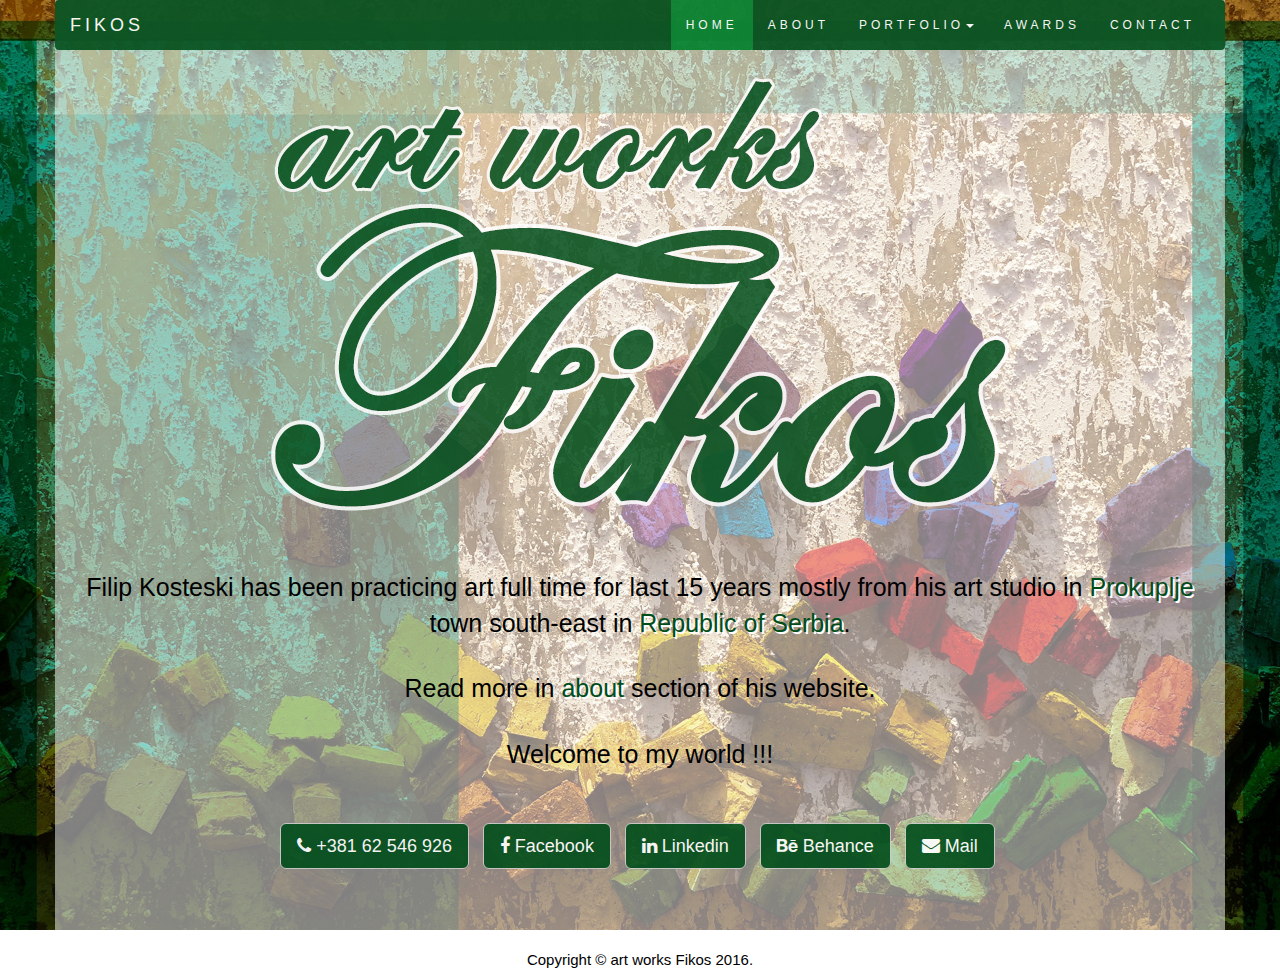
<file: index.html>
<!DOCTYPE html>
<html lang="en">

<head>

    <meta charset="utf-8">
    <meta http-equiv="X-UA-Compatible" content="IE=edge">
    <meta name="viewport" content="width=device-width, initial-scale=1">
	
    <meta name="description" content="Fikos has been practicing art since his early days working in his art studio in Prokuplje. He has finished architecture studies in Nis Serbia, and now he is working as freelance architect for many firmas in country and abroad.His rich portfolio includes beside architectural design: landscapes, abstract art, surreal paintings mostly done in oil technique.">
	<meta name="keywords" content="art works Fikos,art,works,Fikos,art studio,studio,architecture,freelance architect,freelance,architect,landscapes,abstract,surreal,painting,traditional,photography,digital,craftart,craft,bottle holders,picture frames,shelves,tables,illustrations,photomanipulation,buildings,still life,buildings,landscapes,picture,pictures,architecture,Prokuplje,Srbija,Serbia">
    <meta name="author" content="art works Fikos">

    <title>art works "Fikos"</title>
	
	<link rel="icon" href="img/logo.png">

	<!-- CSS -->
	<link rel="stylesheet" href="css/bootstrap.min.css">
    
	<!-- Custom CSS -->
    <link href="css/fikos.css" rel="stylesheet">

	<link rel="stylesheet" href="css/font-awesome.min.css">

</head>

<body>
<a href="javascript:void(0);" id="scroll" title="Scroll to Top" style="display: none;">Top<span></span></a>


<div class="container"> 

  <!-- Navigation -->
	<nav class="navbar navbar-default">
	  <div class="container-fluid">
		<div class="navbar-header">
		  <button type="button" class="navbar-toggle" data-toggle="collapse" data-target="#myNavbar">
			<span class="icon-bar"></span>
			<span class="icon-bar"></span>
			<span class="icon-bar"></span> 
		  </button>
		  <a class="navbar-brand" href="index.html">FIKOS</a>
		</div>
		<div class="collapse navbar-collapse" id="myNavbar">
		  <ul class="nav navbar-nav navbar-right">
			<li class="active"><a href="index.html">HOME</a></li>
			<li><a href="about.html">ABOUT</a></li>
			
			
			<li class="dropdown">
			  <a class="dropdown-toggle" data-toggle="dropdown" href="#">PORTFOLIO<span class="caret"></span></a>
			  <ul class="dropdown-menu dropdown-menu-left">
				<li><a href="traditional.html">TRADITIONAL ART</a></li>
				<li><a href="digital.html">DIGITAL ART</a></li>
				<li><a href="craftart.html">CRAFT & ART</a></li>
				<li><a href="architecture.html">ARCHITECTURE</a></li> 
				<li><a href="photography.html">PHOTOGRAPHY</a></li>  
			  </ul>
			</li>
			<li><a href="awards.html">AWARDS</a></li>
			<li><a href="contact.html">CONTACT</a></li>
		  </ul>
		</div>
	  </div>
	</nav>
	
	<!-- Logo -->
	<img class="img-responsive" src="img/fikos.png" alt="fikos"><br>
	
	
    <p class="text-center">Filip Kosteski has been practicing art full time for last 15 years 
		mostly from his art studio in <a href="https://en.wikipedia.org/wiki/Prokuplje" target="_blank">Prokuplje</a> 
		town south-east in <a href="https://en.wikipedia.org/wiki/Serbia" target="_blank">Republic of Serbia</a>.</p><br>
	<p class="text-center">Read more in <a href="about.html">about</a> section of his website.</p> <br>
	<p class="text-center">Welcome to my world !!!</p> 

    <div class="social">

                        <ul class="list-inline intro-social-buttons">
                            <li>
                                <a href="tel:+38162546926"" class="btn btn-default btn-lg"><i class="fa fa-phone"></i> <span class="network-name">+381 62 546 926</span></a>
                            </li>
                            <li>
                                <a href="https://www.facebook.com/filip.kosteski" target="_blank" class="btn btn-default btn-lg"><i class="fa fa-facebook"></i> Facebook</a>
                            </li>
                            <li>
                                <a href="https://rs.linkedin.com/pub/filip-kosteski/60/166/371" target="_blank" class="btn btn-default btn-lg"><i class="fa fa-linkedin" aria-hidden="true"></i> Linkedin</a>
                            </li>
							<li>
                                <a href="https://www.behance.net/Filip-Kosteski" target="_blank"  class="btn btn-default btn-lg"><i class="fa fa-behance" aria-hidden="true"></i> Behance</a>
                            </li>
							<li>
                                <a href="mailto:filipkosteski@hotmail.com" class="btn btn-default btn-lg"><i class="fa fa-envelope"></i> Mail</a>
                            </li>
                        </ul>
						
	</div>
       
	<footer style="padding-top:35px;">
        
     <p class="copyright text-center">Copyright &copy; art works Fikos 2016.</p>
            
    </footer>
	
</div>
	
	<!-- jQuery library -->
	<script src="js/jquery.min.js"></script>

	<!-- JavaScript -->
	<script src="js/bootstrap.min.js"></script>	
	
	<!-- Back to top-->
	<script type='text/javascript'>
	$(document).ready(function(){ 
		$(window).scroll(function(){ 
			if ($(this).scrollTop() > 100) { 
				$('#scroll').fadeIn(); 
			} else { 
				$('#scroll').fadeOut(); 
			} 
		}); 
		$('#scroll').click(function(){ 
			$("html, body").animate({ scrollTop: 0 }, 600); 
			return false; 
		}); 
	});
	</script>
 
</body>

</html>
</file>
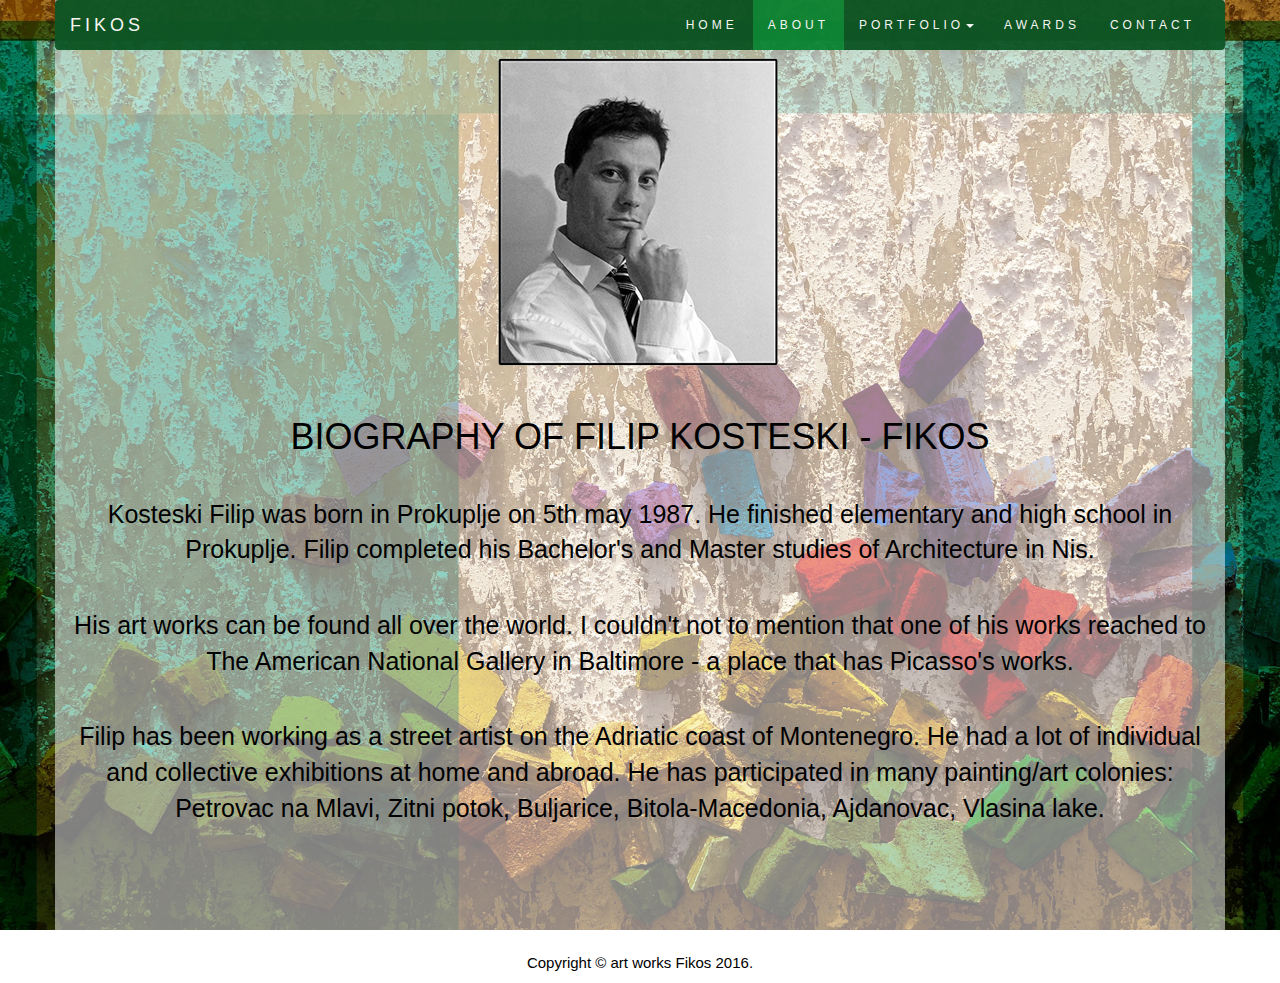
<file: about.html>
<!DOCTYPE html>
<html lang="en">

<head>

    <meta charset="utf-8">
    <meta http-equiv="X-UA-Compatible" content="IE=edge">
    <meta name="viewport" content="width=device-width, initial-scale=1">
	
    <meta name="description" content="Fikos has been practicing art since his early days working in his art studio in Prokuplje. He has finished architecture studies in Nis Serbia, and now he is working as freelance architect for many firmas in country and abroad.His rich portfolio includes beside architectural design: landscapes, abstract art, surreal paintings mostly done in oil technique.">
	<meta name="keywords" content="art works Fikos,art,works,Fikos,art studio,studio,architecture,freelance architect,freelance,architect,landscapes,abstract,surreal,painting,traditional,photography,digital,craftart,craft,bottle holders,picture frames,shelves,tables,illustrations,photomanipulation,buildings,still life,buildings,landscapes,picture,pictures,architecture,Prokuplje,Srbija,Serbia ">
    <meta name="author" content="art works Fikos">

    <title>art works "Fikos"</title>
	
	<link rel="icon" href="img/logo.png">

	<!-- CSS -->
	<link rel="stylesheet" href="css/bootstrap.min.css">
    
	<!-- Custom CSS -->
    <link href="css/fikos.css" rel="stylesheet">

	<link rel="stylesheet" href="css/font-awesome.min.css">

</head>

<style>
.text-center{
	padding-top:30px;
}
</style>

<body>
<a href="javascript:void(0);" id="scroll" title="Scroll to Top" style="display: none;">Top<span></span></a>


<div class="container"> 

  <!-- Navigation -->
	<nav class="navbar navbar-default">
	  <div class="container-fluid">
		<div class="navbar-header">
		  <button type="button" class="navbar-toggle" data-toggle="collapse" data-target="#myNavbar">
			<span class="icon-bar"></span>
			<span class="icon-bar"></span>
			<span class="icon-bar"></span> 
		  </button>
		  <a class="navbar-brand" href="index.html">FIKOS</a>
		</div>
		<div class="collapse navbar-collapse" id="myNavbar">
		  <ul class="nav navbar-nav navbar-right">
			<li><a href="index.html">HOME</a></li>
			<li class="active"><a href="about.html">ABOUT</a></li>
			
			
			<li class="dropdown">
			  <a class="dropdown-toggle" data-toggle="dropdown" href="#">PORTFOLIO<span class="caret"></span></a>
			  <ul class="dropdown-menu dropdown-menu-left">
				<li><a href="traditional.html">TRADITIONAL ART</a></li>
				<li><a href="digital.html">DIGITAL ART</a></li>
				<li><a href="craftart.html">CRAFT & ART</a></li>
				<li><a href="architecture.html">ARCHITECTURE</a></li> 
				<li><a href="photography.html">PHOTOGRAPHY</a></li> 
			  </ul>
			</li>
			<li><a href="awards.html">AWARDS</a></li>
			<li><a href="contact.html">CONTACT</a></li>
		  </ul>
		</div>
	  </div>
	</nav>
	
	<!-- Image of Fikos -->
	<img class="img-responsive" src="img/profil.png" alt="fikos"><br>
	
	<h1>BIOGRAPHY OF FILIP KOSTESKI - FIKOS</h1> 
       

<p class="text-center">Kosteski Filip was born in Prokuplje on 5th may 1987. He finished elementary and high school in Prokuplje. Filip completed his Bachelor's and Master studies of Architecture in Nis.</p>
<p class="text-center">His art works can be found all over the world. I couldn't not to mention that one of his works reached to The American National Gallery in Baltimore - a place that has Picasso's works.</p>
<p class="text-center">Filip has been working as a street artist on the Adriatic coast of Montenegro. He had a lot of individual and collective exhibitions at home and abroad. He has participated in many painting/art colonies: Petrovac na Mlavi, Zitni potok, Buljarice, Bitola-Macedonia, Ajdanovac, Vlasina lake.</p>

	<footer style="padding-top:110px;">
        
     <p class="copyright text-center">Copyright &copy; art works Fikos 2016.</p>
            
    </footer>
	
</div>
	
	<!-- jQuery library -->
	<script src="js/jquery.min.js"></script>

	<!-- JavaScript -->
	<script src="js/bootstrap.min.js"></script>	
	
	<!-- Back to top-->
	<script type='text/javascript'>
	$(document).ready(function(){ 
		$(window).scroll(function(){ 
			if ($(this).scrollTop() > 100) { 
				$('#scroll').fadeIn(); 
			} else { 
				$('#scroll').fadeOut(); 
			} 
		}); 
		$('#scroll').click(function(){ 
			$("html, body").animate({ scrollTop: 0 }, 600); 
			return false; 
		}); 
	});
	</script>
 
</body>

</html>
</file>
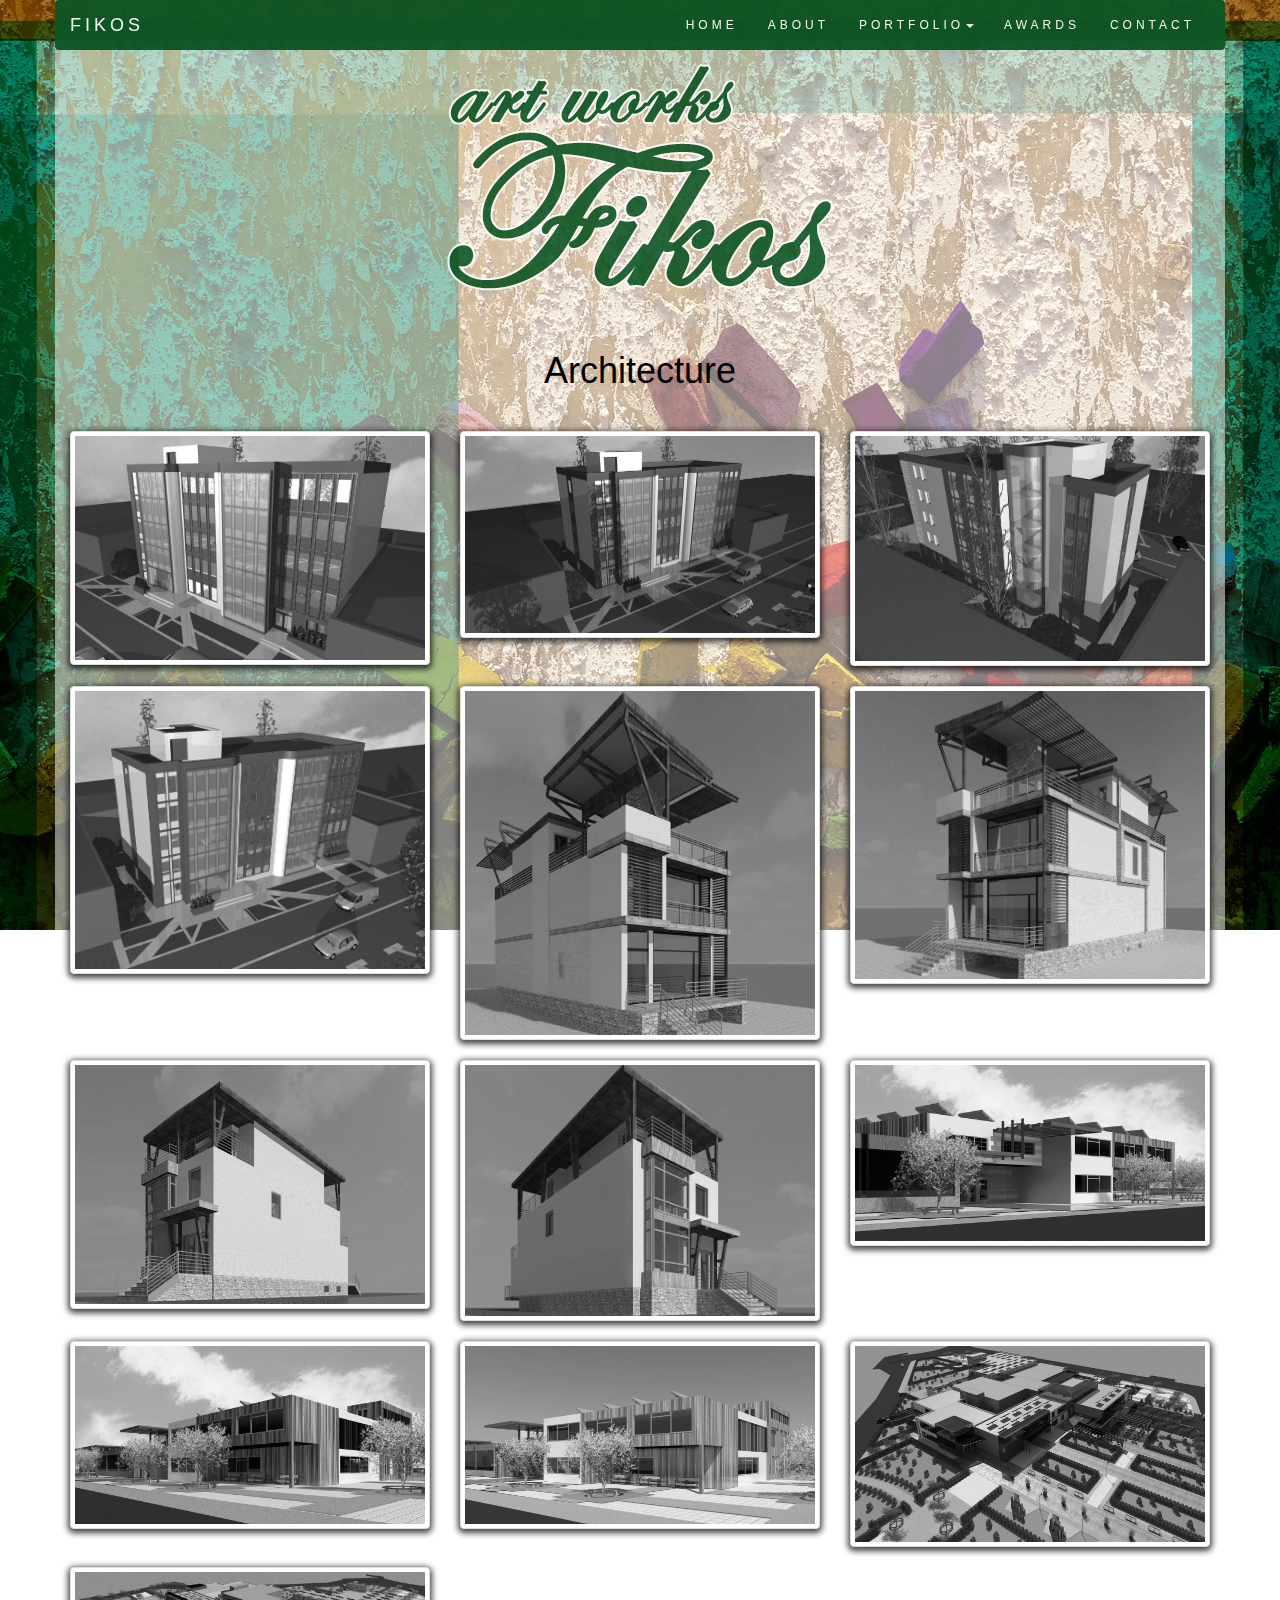
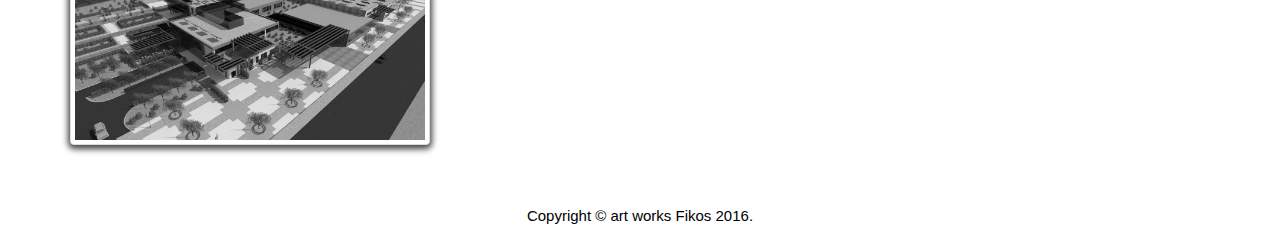
<file: architecture.html>
<!DOCTYPE html>
<html lang="en">

<head>

    <meta charset="utf-8">
    <meta http-equiv="X-UA-Compatible" content="IE=edge">
    <meta name="viewport" content="width=device-width, initial-scale=1">
	
    <meta name="description" content="Fikos has been practicing art since his early days working in his art studio in Prokuplje. He has finished architecture studies in Nis Serbia, and now he is working as freelance architect for many firmas in country and abroad.His rich portfolio includes beside architectural design: landscapes, abstract art, surreal paintings mostly done in oil technique.">
	<meta name="keywords" content="art works Fikos,art,works,Fikos,art studio,studio,architecture,freelance architect,freelance,architect,landscapes,abstract,surreal,painting,traditional,photography,digital,craftart,craft,bottle holders,picture frames,shelves,tables,illustrations,photomanipulation,buildings,still life,buildings,landscapes,picture,pictures,architecture,Prokuplje,Srbija,Serbia ">
    <meta name="author" content="art works Fikos">

    <title>art works "Fikos"</title>
	
	<link rel="icon" href="img/logo.png">

	<!-- CSS -->
	<link rel="stylesheet" href="css/bootstrap.min.css">

	<!-- Custom CSS -->
    <link href="css/fikos.css" rel="stylesheet">
	<link href="css/lightbox.css" rel="stylesheet" type="text/css">

	<link rel="stylesheet" href="css/font-awesome.min.css">
  

</head>

<body>
<a href="javascript:void(0);" id="scroll" title="Scroll to Top" style="display: none;">Top<span></span></a>


<div class="container"> 

  <!-- Navigation -->
	<nav class="navbar navbar-default">
	  <div class="container-fluid">
		<div class="navbar-header">
		  <button type="button" class="navbar-toggle" data-toggle="collapse" data-target="#myNavbar">
			<span class="icon-bar"></span>
			<span class="icon-bar"></span>
			<span class="icon-bar"></span> 
		  </button>
		  <a class="navbar-brand" href="index.html">FIKOS</a>
		</div>
		<div class="collapse navbar-collapse" id="myNavbar">
		  <ul class="nav navbar-nav navbar-right">
			<li><a href="index.html">HOME</a></li>
			<li><a href="about.html">ABOUT</a></li>
			
			
			<li class="dropdown">
			  <a class="dropdown-toggle" data-toggle="dropdown" href="#">PORTFOLIO<span class="caret"></span></a>
			  <ul class="dropdown-menu dropdown-menu-left">
				<li><a href="traditional.html">TRADITIONAL ART</a></li>
				<li><a href="digital.html">DIGITAL ART</a></li>
				<li><a href="craftart.html">CRAFT & ART</a></li>
				<li class="active"><a href="architecture.html">ARCHITECTURE</a></li> 
				<li><a href="photography.html">PHOTOGRAPHY</a></li> 
			  </ul>
			</li>
			<li><a href="awards.html">AWARDS</a></li>
			<li><a href="contact.html">CONTACT</a></li>
		  </ul>
		</div>
	  </div>
	</nav>
	
	<!-- Logo -->
	<img class="img-responsive" src="img/artfikos.png" alt="fikos"><br>
	
	<h1 style="padding-bottom:30px;">Architecture</h1>
  
  <!-- Gallery  -->
  
       <div class="row">
            <div class="col-md-4 col-sm-6 col-xs-12">
                  <a href="img/architecture/architecture1.jpg"  data-lightbox="gallery" data-title="Architecture"><img src="img/architecture/architecture1.jpg"  alt="Architecture" class="thumbnail img-responsive" /></a>
            </div>
            <div class="col-md-4 col-sm-6 col-xs-12">
                   <a href="img/architecture/architecture2.jpg"  data-lightbox="gallery" data-title="Architecture"><img src="img/architecture/architecture2.jpg"  alt="Architecture" class="thumbnail img-responsive" /></a>  
            </div>
            <div class="col-md-4 col-sm-6 col-xs-12">
                   <a href="img/architecture/architecture3.jpg"  data-lightbox="gallery" data-title="Architecture"><img src="img/architecture/architecture3.jpg"  alt="Architecture" class="thumbnail img-responsive" /></a> 
            </div>
        </div>
		
         <div class="row">
            <div class="col-md-4 col-sm-6 col-xs-12">
                  <a href="img/architecture/architecture4.jpg"  data-lightbox="gallery" data-title="Architecture"><img src="img/architecture/architecture4.jpg"  alt="Architecture" class="thumbnail img-responsive" /></a>
            </div>
            <div class="col-md-4 col-sm-6 col-xs-12">
                   <a href="img/architecture/architecture5.jpg"  data-lightbox="gallery" data-title="Architecture"><img src="img/architecture/architecture5.jpg"  alt="Architecture" class="thumbnail img-responsive" /></a>  
            </div>
            <div class="col-md-4 col-sm-6 col-xs-12">
                   <a href="img/architecture/architecture6.jpg"  data-lightbox="gallery" data-title="Architecture"><img src="img/architecture/architecture6.jpg"  alt="Architecture" class="thumbnail img-responsive" /></a> 
            </div>
        </div>
		
         <div class="row">
            <div class="col-md-4 col-sm-6 col-xs-12">
                  <a href="img/architecture/architecture7.jpg"  data-lightbox="gallery" data-title="Architecture"><img src="img/architecture/architecture7.jpg"  alt="Architecture" class="thumbnail img-responsive" /></a>
            </div>
            <div class="col-md-4 col-sm-6 col-xs-12">
                   <a href="img/architecture/architecture8.jpg"  data-lightbox="gallery" data-title="Architecture"><img src="img/architecture/architecture8.jpg"  alt="Architecture" class="thumbnail img-responsive" /></a>  
            </div>
            <div class="col-md-4 col-sm-6 col-xs-12">
                   <a href="img/architecture/architecture9.jpg"  data-lightbox="gallery" data-title="Architecture"><img src="img/architecture/architecture9.jpg"  alt="Architecture" class="thumbnail img-responsive" /></a> 
            </div>
        </div>
		
		<div class="row">
            <div class="col-md-4 col-sm-6 col-xs-12">
                  <a href="img/architecture/architecture10.jpg"  data-lightbox="gallery" data-title="Architecture"><img src="img/architecture/architecture10.jpg"  alt="Architecture" class="thumbnail img-responsive" /></a>
            </div>
            <div class="col-md-4 col-sm-6 col-xs-12">
                   <a href="img/architecture/architecture11.jpg"  data-lightbox="gallery" data-title="Architecture"><img src="img/architecture/architecture11.jpg"  alt="Architecture" class="thumbnail img-responsive" /></a>  
            </div>
            <div class="col-md-4 col-sm-6 col-xs-12">
                   <a href="img/architecture/architecture12.jpg"  data-lightbox="gallery" data-title="Architecture"><img src="img/architecture/architecture12.jpg"  alt="Architecture" class="thumbnail img-responsive" /></a> 
            </div>
        </div>
		
		<div class="row">
            <div class="col-md-4 col-sm-6 col-xs-12">
                  <a href="img/architecture/architecture13.jpg"  data-lightbox="gallery" data-title="Architecture"><img src="img/architecture/architecture13.jpg"  alt="Architecture" class="thumbnail img-responsive" /></a>
            </div>
        </div>
		
    
	<footer style="padding-top:35px;">    
		<p class="copyright text-center">Copyright &copy; art works Fikos 2016.</p>         
    </footer>
	
</div>
	
	
	<!-- jQuery library -->
	<script src="js/jquery.min.js"></script>

	<!-- JavaScript -->
	<script src="js/bootstrap.min.js"></script>	
	
	<!-- Back to top-->
	<script type='text/javascript'>
		$(document).ready(function(){ 
			$(window).scroll(function(){ 
				if ($(this).scrollTop() > 100) { 
					$('#scroll').fadeIn(); 
				} else { 
					$('#scroll').fadeOut(); 
				} 
			}); 
			$('#scroll').click(function(){ 
				$("html, body").animate({ scrollTop: 0 }, 600); 
				return false; 
			}); 
		});
	</script>
	
	<!--Lightbox -->
	<script src="js/lightbox.js"></script>
	
	<script>
		lightbox.option({
		  'resizeDuration': 500,
		  'wrapAround': true,
		  'showImageNumberLabel': true,
		 
		})
	</script>




</body>

</html>
</file>
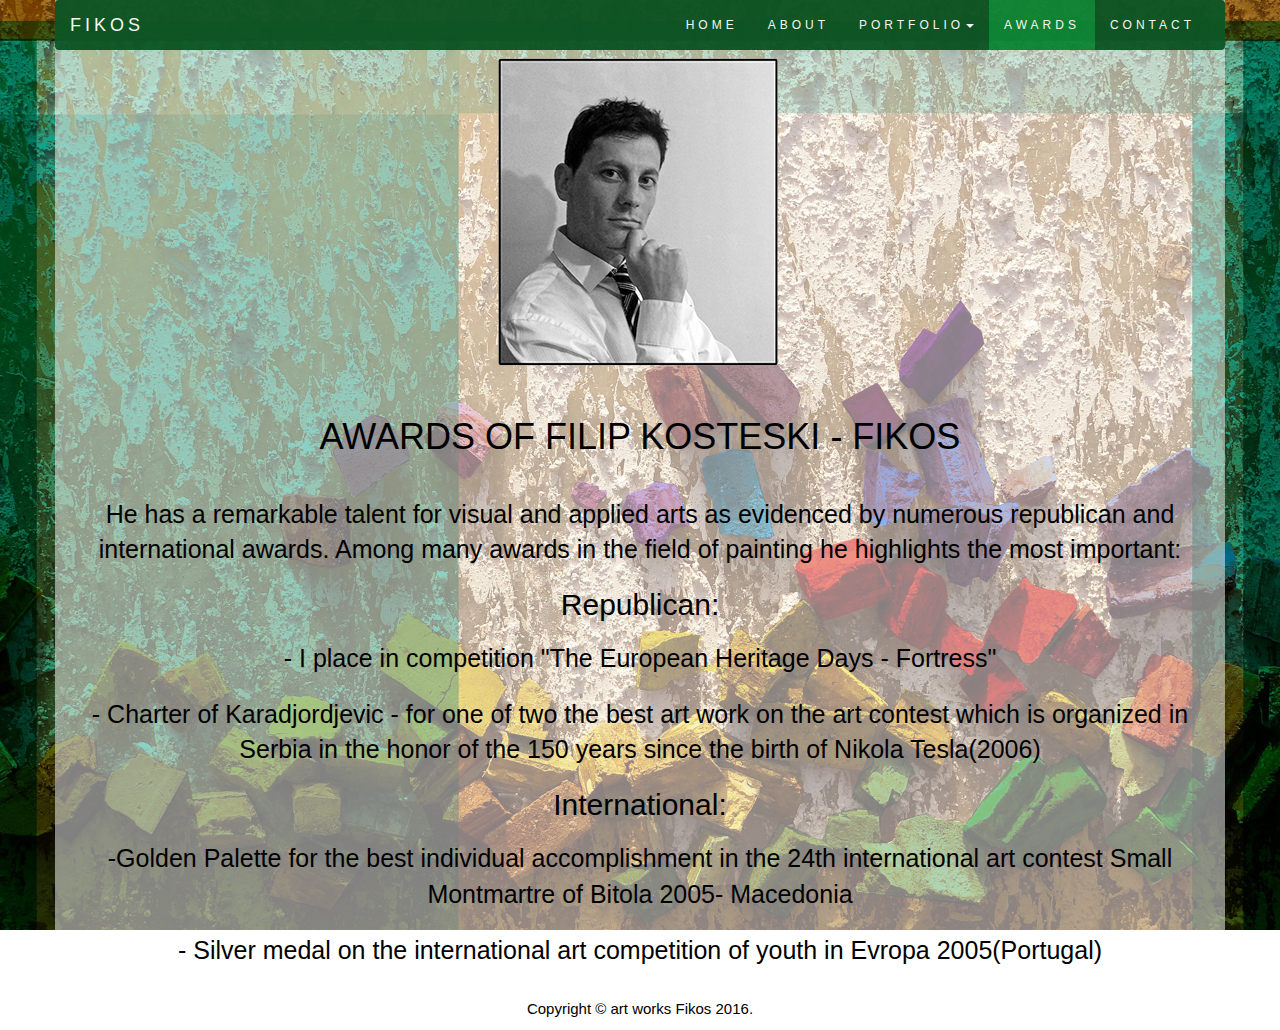
<file: awards.html>
<!DOCTYPE html>
<html lang="en">

<head>

    <meta charset="utf-8">
    <meta http-equiv="X-UA-Compatible" content="IE=edge">
    <meta name="viewport" content="width=device-width, initial-scale=1">
	
    <meta name="description" content="Fikos has been practicing art since his early days working in his art studio in Prokuplje. He has finished architecture studies in Nis Serbia, and now he is working as freelance architect for many firmas in country and abroad.His rich portfolio includes beside architectural design: landscapes, abstract art, surreal paintings mostly done in oil technique.">
	<meta name="keywords" content="art works Fikos,art,works,Fikos,art studio,studio,architecture,freelance architect,freelance,architect,landscapes,abstract,surreal,painting,traditional,photography,digital,craftart,craft,bottle holders,picture frames,shelves,tables,illustrations,photomanipulation,buildings,still life,buildings,landscapes,picture,pictures,architecture,Prokuplje,Srbija,Serbia ">
    <meta name="author" content="art works Fikos">

    <title>art works "Fikos"</title>
	
	<link rel="icon" href="img/logo.png">

	<!-- CSS -->
	<link rel="stylesheet" href="css/bootstrap.min.css">

	<!-- Custom CSS -->
    <link href="css/fikos.css" rel="stylesheet">

	<link rel="stylesheet" href="css/font-awesome.min.css">

</head>

<style>
.text-center{
	padding-top:10px;
}
</style>

<body>
<a href="javascript:void(0);" id="scroll" title="Scroll to Top" style="display: none;">Top<span></span></a>


<div class="container"> 

  <!-- Navigation -->
	<nav class="navbar navbar-default">
	  <div class="container-fluid">
		<div class="navbar-header">
		  <button type="button" class="navbar-toggle" data-toggle="collapse" data-target="#myNavbar">
			<span class="icon-bar"></span>
			<span class="icon-bar"></span>
			<span class="icon-bar"></span> 
		  </button>
		  <a class="navbar-brand" href="index.html">FIKOS</a>
		</div>
		<div class="collapse navbar-collapse" id="myNavbar">
		  <ul class="nav navbar-nav navbar-right">
			<li><a href="index.html">HOME</a></li>
			<li><a href="about.html">ABOUT</a></li>
			
			
			<li class="dropdown">
			  <a class="dropdown-toggle" data-toggle="dropdown" href="#">PORTFOLIO<span class="caret"></span></a>
			  <ul class="dropdown-menu dropdown-menu-left">
				<li><a href="traditional.html">TRADITIONAL ART</a></li>
				<li><a href="digital.html">DIGITAL ART</a></li>
				<li><a href="craftart.html">CRAFT & ART</a></li>
				<li><a href="architecture.html">ARCHITECTURE</a></li> 
				<li><a href="photography.html">PHOTOGRAPHY</a></li>
			  </ul>
			</li>
			<li class="active"><a href="awards.html">AWARDS</a></li>
			<li><a href="contact.html">CONTACT</a></li>
		  </ul>
		</div>
	  </div>
	</nav>
	
	<!-- Image of Fikos -->
	<img class="img-responsive" src="img/profil.png" alt="fikos"><br>
	
	<h1>AWARDS OF FILIP KOSTESKI - FIKOS</h1> 
       
<p class="text-center" style="padding-top:30px;"> He has a remarkable talent for visual and applied arts as evidenced by numerous republican and international awards. Among many awards in the field of painting he highlights the most important:</p>

	 <h2>Republican:</h2>
<p class="text-center">- I place in competition "The European Heritage Days - Fortress"</p>
<p class="text-center">- Charter of Karadjordjevic - for one of two the best art work on the art contest which is organized in Serbia in the honor of the 150 years since the birth of Nikola Tesla(2006)</p>
<h2>International:</h2>
<p class="text-center">-Golden Palette for the best individual accomplishment in the 24th international art contest Small Montmartre of Bitola 2005- Macedonia</p>
<p class="text-center">- Silver medal on the international art competition of youth in Evropa 2005(Portugal)</p>


	<footer>
        
     <p class="copyright text-center" style="padding-top:20px;">Copyright &copy; art works Fikos 2016.</p>
            
    </footer>
	
</div>
	
	<!-- jQuery library -->
	<script src="js/jquery.min.js"></script>

	<!-- JavaScript -->
	<script src="js/bootstrap.min.js"></script>	
	
	<!-- Back to top-->
	<script type='text/javascript'>
		$(document).ready(function(){ 
			$(window).scroll(function(){ 
				if ($(this).scrollTop() > 100) { 
					$('#scroll').fadeIn(); 
				} else { 
					$('#scroll').fadeOut(); 
				} 
			}); 
			$('#scroll').click(function(){ 
				$("html, body").animate({ scrollTop: 0 }, 600); 
				return false; 
			}); 
		});
	</script>


 
</body>

</html>
</file>
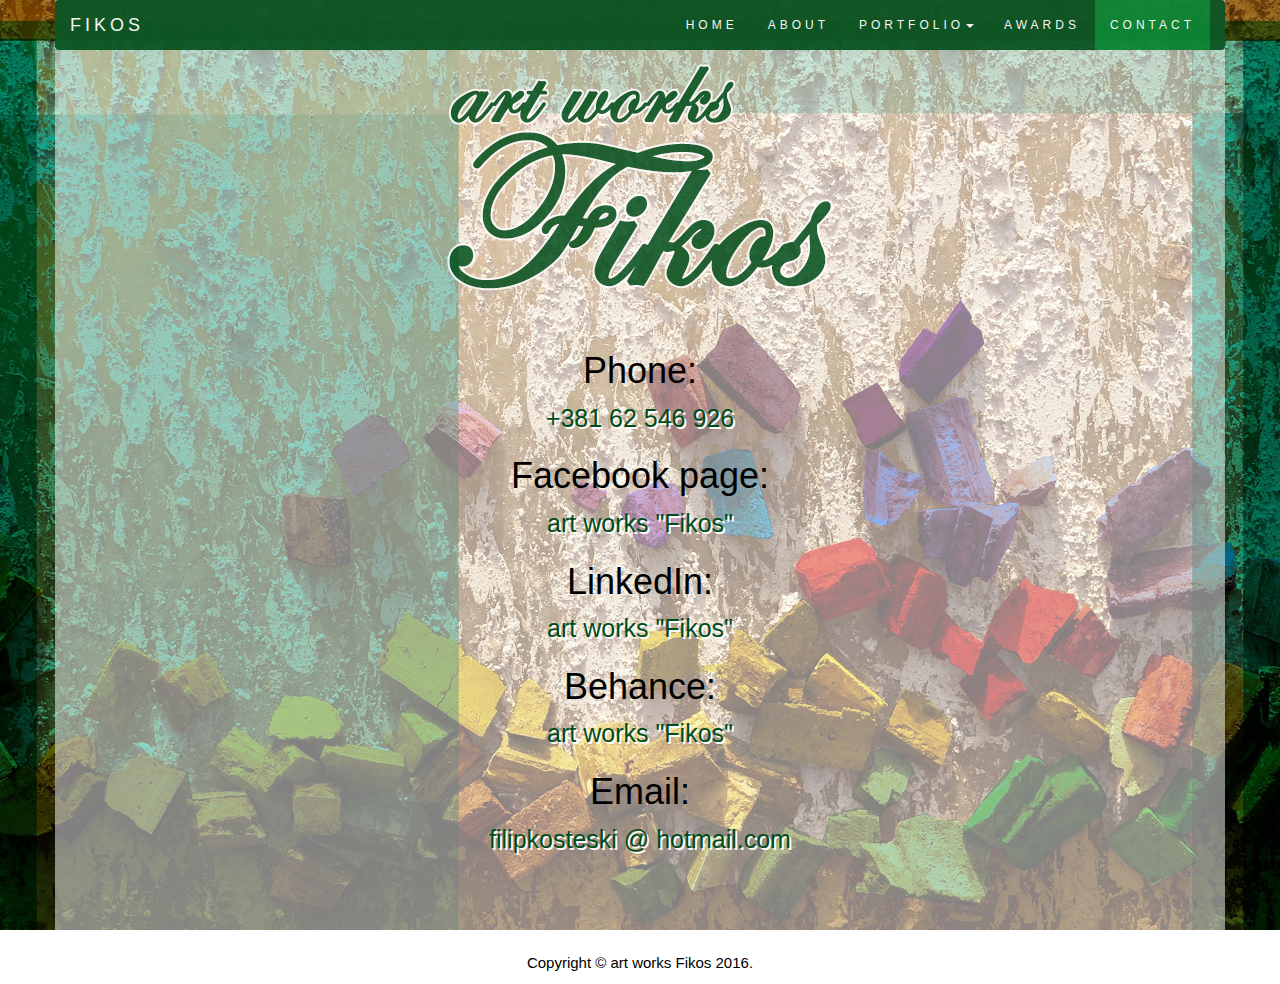
<file: contact.html>
<!DOCTYPE html>
<html lang="en">

<head>

    <meta charset="utf-8">
    <meta http-equiv="X-UA-Compatible" content="IE=edge">
    <meta name="viewport" content="width=device-width, initial-scale=1">
	
    <meta name="description" content="Fikos has been practicing art since his early days working in his art studio in Prokuplje. He has finished architecture studies in Nis Serbia, and now he is working as freelance architect for many firmas in country and abroad.His rich portfolio includes beside architectural design: landscapes, abstract art, surreal paintings mostly done in oil technique.">
	<meta name="keywords" content="art works Fikos,art,works,Fikos,art studio,studio,architecture,freelance architect,freelance,architect,landscapes,abstract,surreal,painting,traditional,photography,digital,craftart,craft,bottle holders,picture frames,shelves,tables,illustrations,photomanipulation,buildings,still life,buildings,landscapes,picture,pictures,architecture,Prokuplje,Srbija,Serbia ">
    <meta name="author" content="art works Fikos">

    <title>art works "Fikos"</title>
	
	<link rel="icon" href="img/logo.png">

	<!-- CSS -->
	<link rel="stylesheet" href="css/bootstrap.min.css">

	<!-- Custom CSS -->
    <link href="css/fikos.css" rel="stylesheet">

	<link rel="stylesheet" href="css/font-awesome.min.css">

</head>
<style>
.link{text-align:center;
font-size:25px;
color:#004d1a;
text-shadow: 2px 2px #fff;
}
.link:hover{text-decoration:none;
color:#00802b;}

</style>
<body>
<a href="javascript:void(0);" id="scroll" title="Scroll to Top" style="display: none;">Top<span></span></a>


<div class="container"> 

  <!-- Navigation -->
	<nav class="navbar navbar-default">
	  <div class="container-fluid">
		<div class="navbar-header">
		  <button type="button" class="navbar-toggle" data-toggle="collapse" data-target="#myNavbar">
			<span class="icon-bar"></span>
			<span class="icon-bar"></span>
			<span class="icon-bar"></span> 
		  </button>
		  <a class="navbar-brand" href="index.html">FIKOS</a>
		</div>
		<div class="collapse navbar-collapse" id="myNavbar">
		  <ul class="nav navbar-nav navbar-right">
			<li><a href="index.html">HOME</a></li>
			<li><a href="about.html">ABOUT</a></li>
			
			
			<li class="dropdown">
			  <a class="dropdown-toggle" data-toggle="dropdown" href="#">PORTFOLIO<span class="caret"></span></a>
			  <ul class="dropdown-menu dropdown-menu-left">
				<li><a href="traditional.html">TRADITIONAL ART</a></li>
				<li><a href="digital.html">DIGITAL ART</a></li>
				<li><a href="craftart.html">CRAFT & ART</a></li>
				<li><a href="architecture.html">ARCHITECTURE</a></li> 
				<li><a href="photography.html">PHOTOGRAPHY</a></li> 
			  </ul>
			</li>
			<li><a href="awards.html">AWARDS</a></li>
			<li class="active"><a href="contact.html">CONTACT</a></li>
		  </ul>
		</div>
	  </div>
	</nav>
	
	<!-- Image of Fikos -->
	<img class="img-responsive" src="img/artfikos.png" alt="fikos"><br>
	
	<h1>Phone:</h1>
    <a class="link" href="tel:+38162546926"><p>+381 62 546 926</p></a>

	<h1>Facebook page:</h1>  
	<a class="link" href="https://www.facebook.com/filip.kosteski" target="_blank"><p>art works "Fikos"</p></a> 
	 
	<h1>LinkedIn:</h1> 
	<a class="link" href="https://rs.linkedin.com/pub/filip-kosteski/60/166/371" target="_blank"><p>art works "Fikos"</p></a> 
	 
	<h1>Behance:</h1>
	<a class="link" href="https://www.behance.net/Filip-Kosteski" target="_blank"><p>art works "Fikos"</p></a>

	<h1>Email:</h1>
	<a class="link" href="mailto:filipkosteski@hotmail.com"><p>filipkosteski @ hotmail.com</p></a>


	<footer style="padding-top:65px;">
        
     <p class="copyright text-center" style="padding-top:20px;">Copyright &copy; art works Fikos 2016.</p>
            
    </footer>
	
</div>
	
	
	
	<!-- jQuery library -->
	<script src="js/jquery.min.js"></script>

	<!-- JavaScript -->
	<script src="js/bootstrap.min.js"></script>	
	
	<!-- Back to top-->
	<script type='text/javascript'>
	$(document).ready(function(){ 
		$(window).scroll(function(){ 
			if ($(this).scrollTop() > 100) { 
				$('#scroll').fadeIn(); 
			} else { 
				$('#scroll').fadeOut(); 
			} 
		}); 
		$('#scroll').click(function(){ 
			$("html, body").animate({ scrollTop: 0 }, 600); 
			return false; 
		}); 
	});
	</script>
 
</body>

</html>
</file>
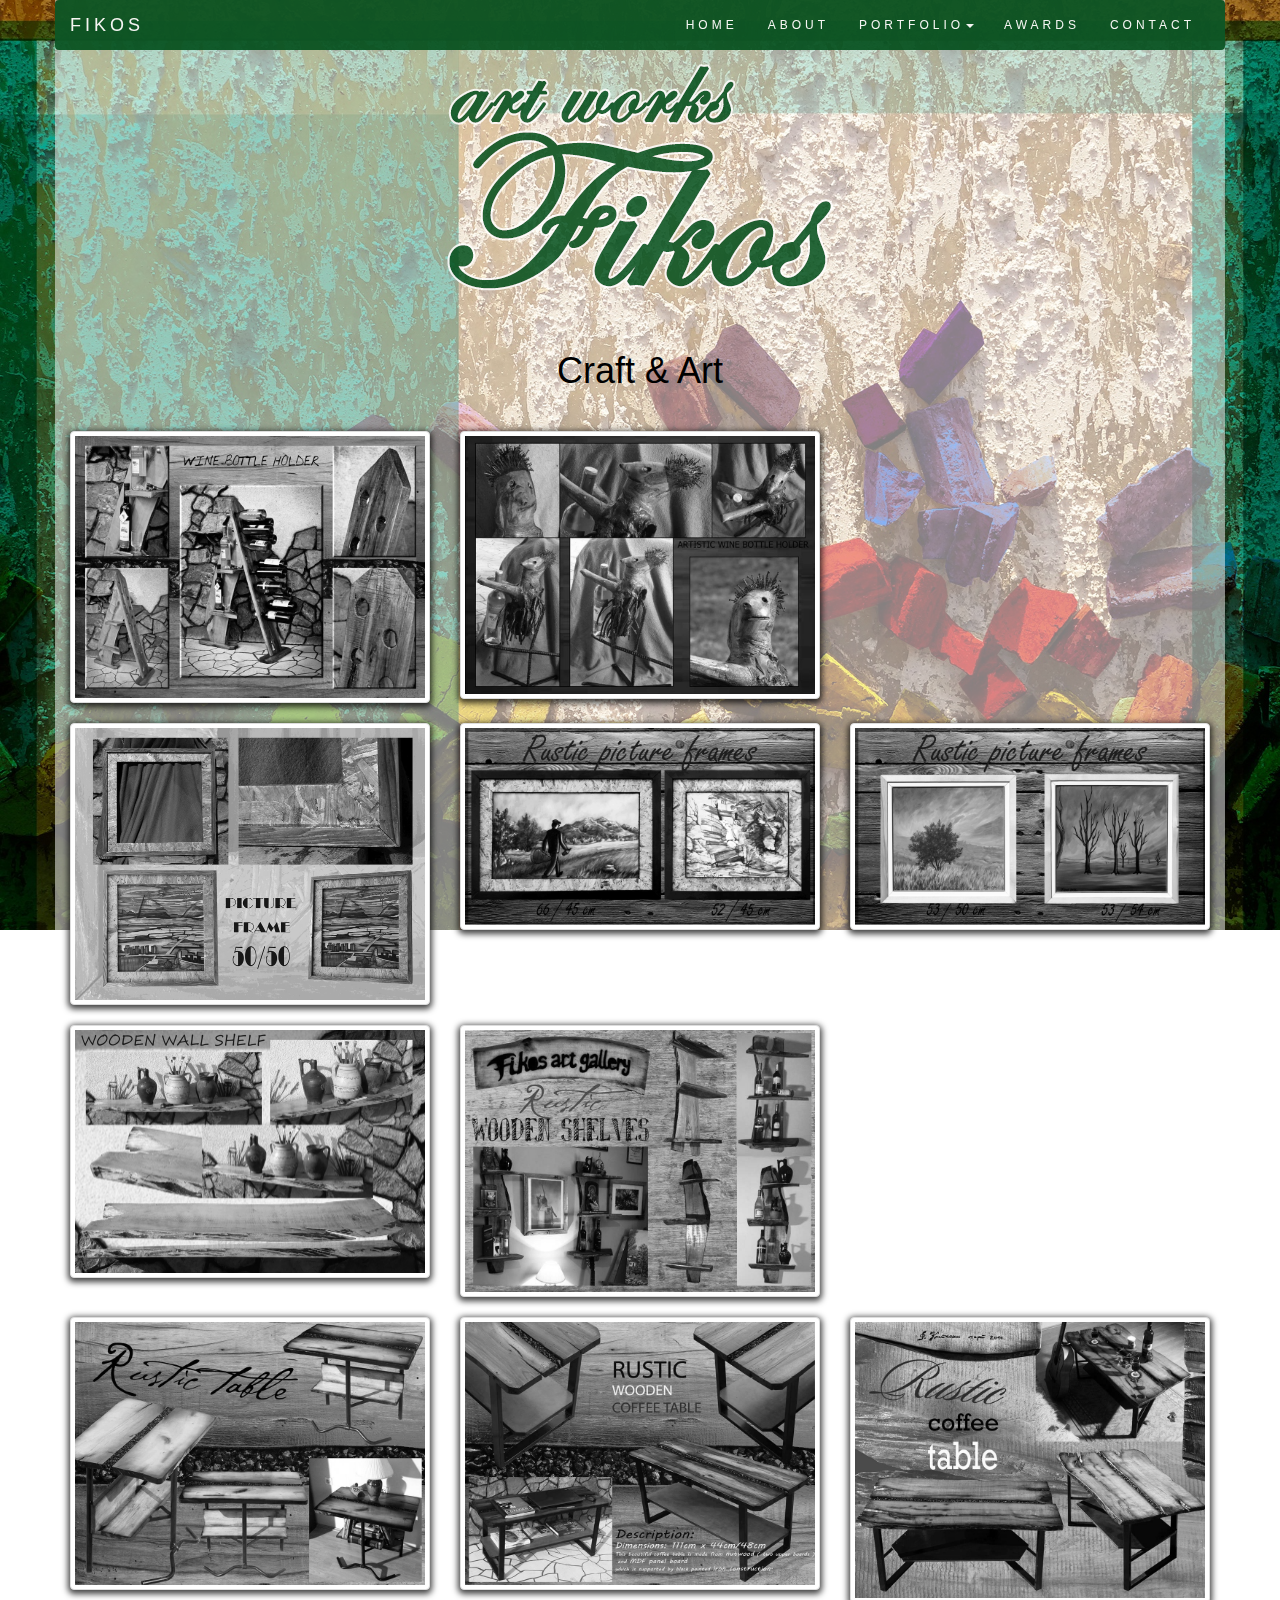
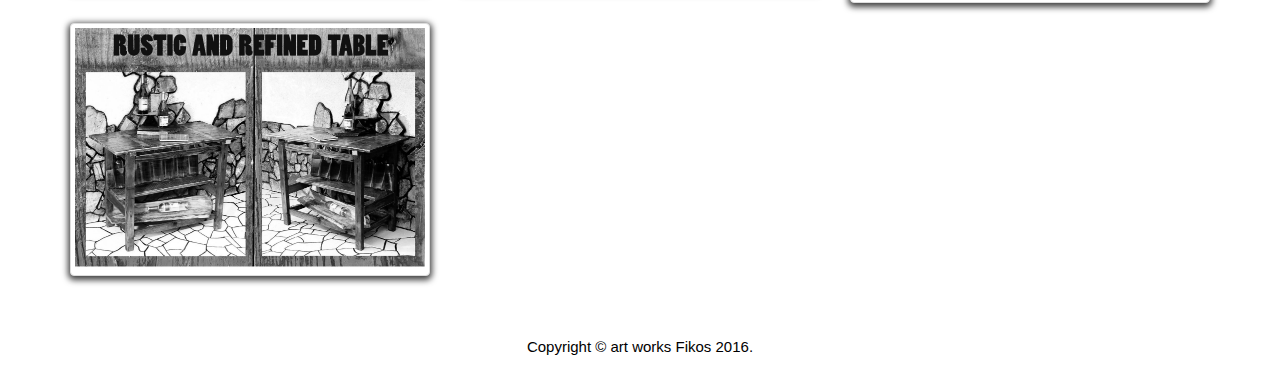
<file: craftart.html>
<!DOCTYPE html>
<html lang="en">

<head>

    <meta charset="utf-8">
    <meta http-equiv="X-UA-Compatible" content="IE=edge">
    <meta name="viewport" content="width=device-width, initial-scale=1">
	
    <meta name="description" content="Fikos has been practicing art since his early days working in his art studio in Prokuplje. He has finished architecture studies in Nis Serbia, and now he is working as freelance architect for many firmas in country and abroad.His rich portfolio includes beside architectural design: landscapes, abstract art, surreal paintings mostly done in oil technique.">
	<meta name="keywords" content="art works Fikos,art,works,Fikos,art studio,studio,architecture,freelance architect,freelance,architect,landscapes,abstract,surreal,painting,traditional,photography,digital,craftart,craft,bottle holders,picture frames,shelves,tables,illustrations,photomanipulation,buildings,still life,buildings,landscapes,picture,pictures,architecture,Prokuplje,Srbija,Serbia ">
    <meta name="author" content="art works Fikos">

    <title>art works "Fikos"</title>
	
	<link rel="icon" href="img/logo.png">

	<!-- CSS -->
	<link rel="stylesheet" href="css/bootstrap.min.css">

	<!-- Custom CSS -->
    <link href="css/fikos.css" rel="stylesheet">
	<link href="css/lightbox.css" rel="stylesheet" type="text/css">

	<link rel="stylesheet" href="css/font-awesome.min.css">
  

</head>

<body>
<a href="javascript:void(0);" id="scroll" title="Scroll to Top" style="display: none;">Top<span></span></a>


<div class="container"> 

  <!-- Navigation -->
	<nav class="navbar navbar-default">
	  <div class="container-fluid">
		<div class="navbar-header">
		  <button type="button" class="navbar-toggle" data-toggle="collapse" data-target="#myNavbar">
			<span class="icon-bar"></span>
			<span class="icon-bar"></span>
			<span class="icon-bar"></span> 
		  </button>
		  <a class="navbar-brand" href="index.html">FIKOS</a>
		</div>
		<div class="collapse navbar-collapse" id="myNavbar">
		  <ul class="nav navbar-nav navbar-right">
			<li><a href="index.html">HOME</a></li>
			<li><a href="about.html">ABOUT</a></li>
			
			
			<li class="dropdown">
			  <a class="dropdown-toggle" data-toggle="dropdown" href="#">PORTFOLIO<span class="caret"></span></a>
			  <ul class="dropdown-menu dropdown-menu-left">
				<li><a href="traditional.html">TRADITIONAL ART</a></li>
				<li><a href="digital.html">DIGITAL ART</a></li>
				<li class="active"><a href="craftart.html">CRAFT & ART</a></li>
				<li><a href="architecture.html">ARCHITECTURE</a></li> 
				<li><a href="photography.html">PHOTOGRAPHY</a></li> 
			  </ul>
			</li>
			<li><a href="awards.html">AWARDS</a></li>
			<li><a href="contact.html">CONTACT</a></li>
		  </ul>
		</div>
	  </div>
	</nav>
	
	<!-- Logo -->
	<img class="img-responsive" src="img/artfikos.png" alt="fikos"><br>
	
	<h1 style="padding-bottom:30px;">Craft & Art</h1>
  
  <!-- Gallery  -->
  
       <div class="row">
            <div class="col-md-4 col-sm-6 col-xs-12">
                  <a href="img/craftandart/bottleholders/bottleholders1.jpg"  data-lightbox="gallery" data-title="Bottle holders"><img src="img/craftandart/bottleholders/bottleholders1.jpg"  alt="Bottle holders" class="thumbnail img-responsive" /></a>
            </div>
            <div class="col-md-4 col-sm-6 col-xs-12">
                  <a href="img/craftandart/bottleholders/bottleholders2.jpg"  data-lightbox="gallery" data-title="Bottle holders"><img src="img/craftandart/bottleholders/bottleholders2.jpg"  alt="Bottle holders" class="thumbnail img-responsive" /></a>  
            </div>
         
        </div>
		
        <div class="row">
            <div class="col-md-4 col-sm-6 col-xs-12">
                  <a href="img/craftandart/pictureframes/pictureframes1.jpg"  data-lightbox="gallery" data-title="Pictureframes"><img src="img/craftandart/pictureframes/pictureframes1.jpg"  alt="Picture frames" class="thumbnail img-responsive" /></a>  
            </div>
            <div class="col-md-4 col-sm-6 col-xs-12">
                  <a href="img/craftandart/pictureframes/pictureframes2.jpg"  data-lightbox="gallery" data-title="Pictureframes"><img src="img/craftandart/pictureframes/pictureframes2.jpg"  alt="Picture frames" class="thumbnail img-responsive" /></a> 
            </div>
            <div class="col-md-4 col-sm-6 col-xs-12">
                  <a href="img/craftandart/pictureframes/pictureframes3.jpg"  data-lightbox="gallery" data-title="Pictureframes"><img src="img/craftandart/pictureframes/pictureframes3.jpg"  alt="Picture frames" class="thumbnail img-responsive" /></a>   
            </div>
        </div>
		
        <div class="row">
            <div class="col-md-4 col-sm-6 col-xs-12">
                  <a href="img/craftandart/shelves/shelves1.jpg"  data-lightbox="gallery" data-title="Shelves"><img src="img/craftandart/shelves/shelves1.jpg"  alt="Shelves" class="thumbnail img-responsive" /></a>
            </div>
            <div class="col-md-4 col-sm-6 col-xs-12">
                  <a href="img/craftandart/shelves/shelves2.jpg"  data-lightbox="gallery" data-title="Shelves"><img src="img/craftandart/shelves/shelves2.jpg"  alt="Shelves" class="thumbnail img-responsive" /></a>
            </div>
        </div>
		
		<div class="row">
            <div class="col-md-4 col-sm-6 col-xs-12">
                  <a href="img/craftandart/tables/tables1.jpg"  data-lightbox="gallery" data-title="Tables"><img src="img/craftandart/tables/tables1.jpg"  alt="Tables" class="thumbnail img-responsive" /></a>
            </div>
            <div class="col-md-4 col-sm-6 col-xs-12">
                  <a href="img/craftandart/tables/tables2.jpg"  data-lightbox="gallery" data-title="Tables"><img src="img/craftandart/tables/tables2.jpg"  alt="Tables" class="thumbnail img-responsive" /></a>
            </div>
			<div class="col-md-4 col-sm-6 col-xs-12">
                  <a href="img/craftandart/tables/tables3.jpg"  data-lightbox="gallery" data-title="Tables"><img src="img/craftandart/tables/tables3.jpg"  alt="Tables" class="thumbnail img-responsive" /></a>
            </div>
		 </div>
		 
		<div class="row">	
            <div class="col-md-4 col-sm-6 col-xs-12">
                  <a href="img/craftandart/tables/tables4.jpg"  data-lightbox="gallery" data-title="Tables"><img src="img/craftandart/tables/tables4.jpg"  alt="Tables" class="thumbnail img-responsive" /></a>
            </div>
        </div>
    
	<footer style="padding-top:35px;">    
		<p class="copyright text-center">Copyright &copy; art works Fikos 2016.</p>         
    </footer>
	
</div>
	
	<!-- jQuery library -->
	<script src="js/jquery.min.js"></script>

	<!-- JavaScript -->
	<script src="js/bootstrap.min.js"></script>	
	
	<!-- Back to top-->
	<script type='text/javascript'>
		$(document).ready(function(){ 
			$(window).scroll(function(){ 
				if ($(this).scrollTop() > 100) { 
					$('#scroll').fadeIn(); 
				} else { 
					$('#scroll').fadeOut(); 
				} 
			}); 
			$('#scroll').click(function(){ 
				$("html, body").animate({ scrollTop: 0 }, 600); 
				return false; 
			}); 
		});
	</script>
	
	<!--Lightbox -->
	<script src="js/lightbox.js"></script>
	
	<script>
		lightbox.option({
		  'resizeDuration': 500,
		  'wrapAround': true,
		  'showImageNumberLabel': true,
		 
		})
	</script>


</body>

</html>
</file>
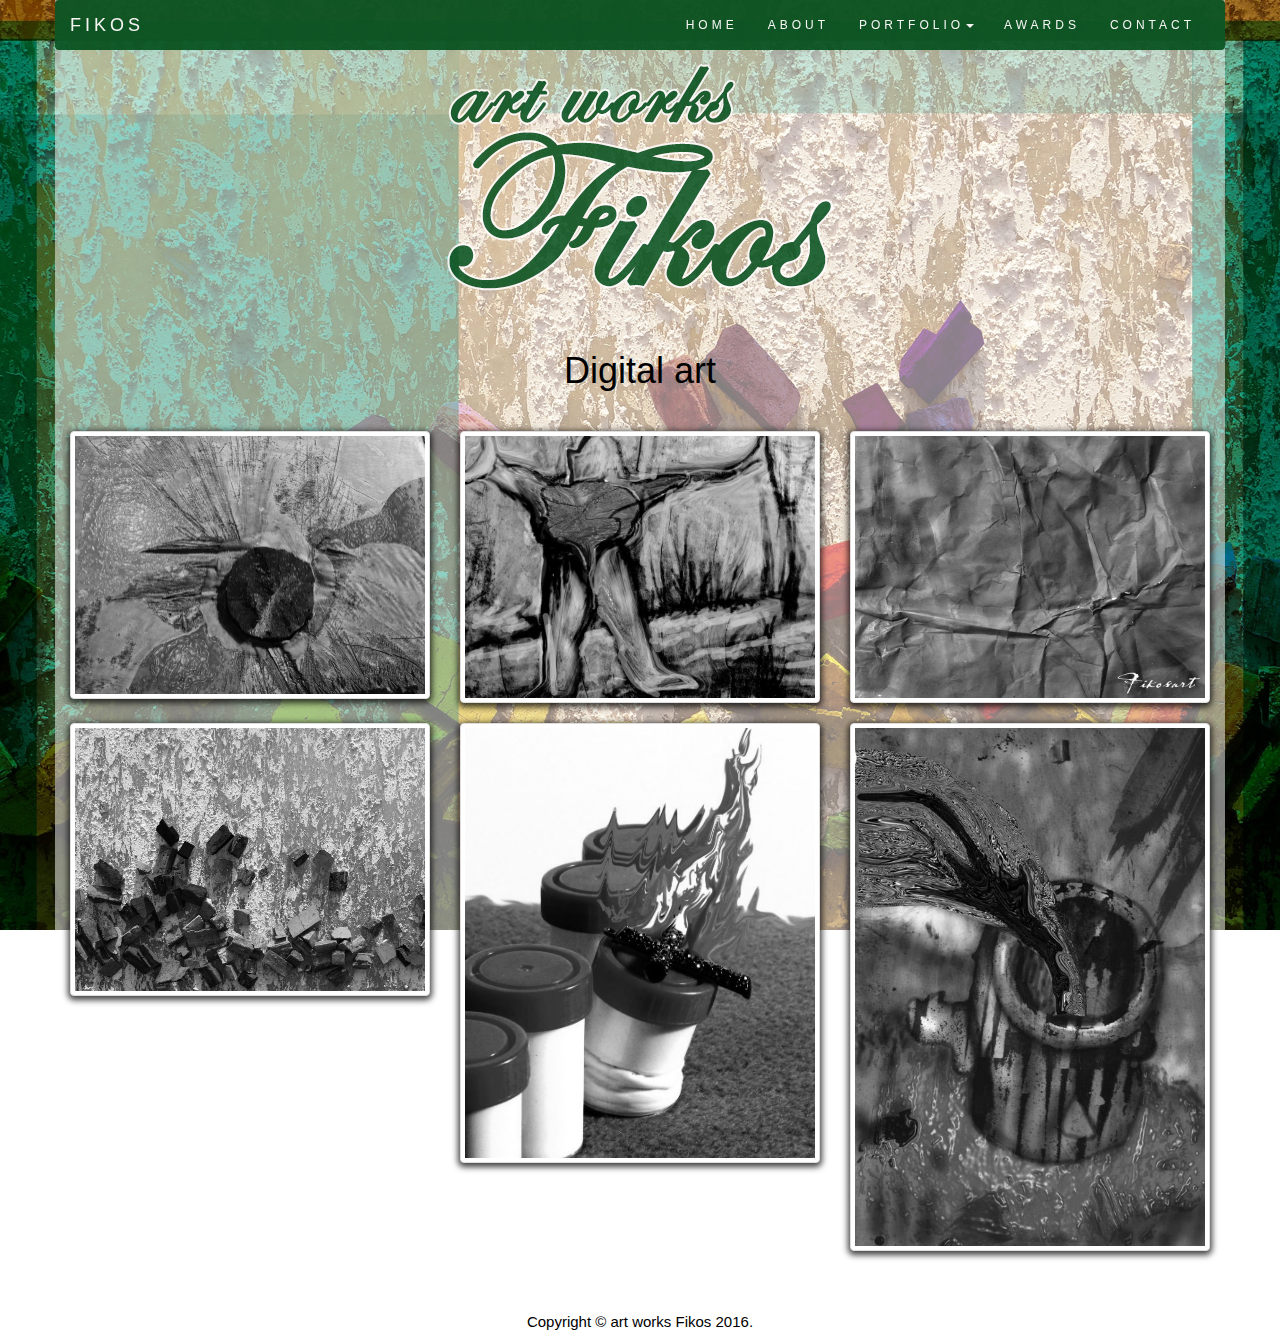
<file: digital.html>
<!DOCTYPE html>
<html lang="en">

<head>

    <meta charset="utf-8">
    <meta http-equiv="X-UA-Compatible" content="IE=edge">
    <meta name="viewport" content="width=device-width, initial-scale=1">
	
    <meta name="description" content="Fikos has been practicing art since his early days working in his art studio in Prokuplje. He has finished architecture studies in Nis Serbia, and now he is working as freelance architect for many firmas in country and abroad.His rich portfolio includes beside architectural design: landscapes, abstract art, surreal paintings mostly done in oil technique.">
	<meta name="keywords" content="art works Fikos,art,works,Fikos,art studio,studio,architecture,freelance architect,freelance,architect,landscapes,abstract,surreal,painting,traditional,photography,digital,craftart,craft,bottle holders,picture frames,shelves,tables,illustrations,photomanipulation,buildings,still life,buildings,landscapes,picture,pictures,architecture,Prokuplje,Srbija,Serbia ">
    <meta name="author" content="art works Fikos">

    <title>art works "Fikos"</title>
	
	<link rel="icon" href="img/logo.png">

	<!-- CSS -->
	<link rel="stylesheet" href="css/bootstrap.min.css">
    
	<!-- Custom CSS -->
    <link href="css/fikos.css" rel="stylesheet">
	<link href="css/lightbox.css" rel="stylesheet" type="text/css">

	<link rel="stylesheet" href="css/font-awesome.min.css">
  

</head>

<body>
<a href="javascript:void(0);" id="scroll" title="Scroll to Top" style="display: none;">Top<span></span></a>


<div class="container"> 

  <!-- Navigation -->
	<nav class="navbar navbar-default">
	  <div class="container-fluid">
		<div class="navbar-header">
		  <button type="button" class="navbar-toggle" data-toggle="collapse" data-target="#myNavbar">
			<span class="icon-bar"></span>
			<span class="icon-bar"></span>
			<span class="icon-bar"></span> 
		  </button>
		  <a class="navbar-brand" href="index.html">FIKOS</a>
		</div>
		<div class="collapse navbar-collapse" id="myNavbar">
		  <ul class="nav navbar-nav navbar-right">
			<li><a href="index.html">HOME</a></li>
			<li><a href="about.html">ABOUT</a></li>
			
			
			<li class="dropdown">
			  <a class="dropdown-toggle" data-toggle="dropdown" href="#">PORTFOLIO<span class="caret"></span></a>
			  <ul class="dropdown-menu dropdown-menu-left">
				<li><a href="traditional.html">TRADITIONAL ART</a></li>
				<li class="active"><a href="digital.html">DIGITAL ART</a></li>
				<li><a href="craftart.html">CRAFT & ART</a></li>
				<li><a href="architecture.html">ARCHITECTURE</a></li> 
				<li><a href="photography.html">PHOTOGRAPHY</a></li> 
			  </ul>
			</li>
			<li><a href="awards.html">AWARDS</a></li>
			<li><a href="contact.html">CONTACT</a></li>
		  </ul>
		</div>
	  </div>
	</nav>
	
	<!-- Logo -->
	<img class="img-responsive" src="img/artfikos.png" alt="fikos"><br>
	
	<h1 style="padding-bottom:30px;">Digital art</h1>
  
  <!-- Gallery  -->
  
       <div class="row">
            <div class="col-md-4 col-sm-6 col-xs-12">
                  <a href="img/digitalart/photomanipulation/photomanipulation1.jpg"  data-lightbox="gallery" data-title="Photomanipulation"><img src="img/digitalart/photomanipulation/photomanipulation1.jpg"  alt="Photomanipulation" class="thumbnail img-responsive" /></a>
            </div>
			<div class="col-md-4 col-sm-6 col-xs-12">
                  <a href="img/digitalart/photomanipulation/photomanipulation2.jpg"  data-lightbox="gallery" data-title="Photomanipulation"><img src="img/digitalart/photomanipulation/photomanipulation2.jpg"  alt="Photomanipulation" class="thumbnail img-responsive" /></a>  
            </div>
            <div class="col-md-4 col-sm-6 col-xs-12">
                  <a href="img/digitalart/photomanipulation/photomanipulation3.jpg"  data-lightbox="gallery" data-title="Photomanipulation"><img src="img/digitalart/photomanipulation/photomanipulation3.jpg"  alt="Photomanipulation" class="thumbnail img-responsive" /></a>
            </div>
        </div>
		
        <div class="row">
            <div class="col-md-4 col-sm-6 col-xs-12">
                  <a href="img/digitalart/photomanipulation/photomanipulation4.jpg"  data-lightbox="gallery" data-title="Photomanipulation"><img src="img/digitalart/photomanipulation/photomanipulation4.jpg"  alt="Photomanipulation" class="thumbnail img-responsive" /></a>  
            </div>
            <div class="col-md-4 col-sm-6 col-xs-12">
                  <a href="img/digitalart/photomanipulation/photomanipulation5.jpg"  data-lightbox="gallery" data-title="Photomanipulation"><img src="img/digitalart/photomanipulation/photomanipulation5.jpg"  alt="Photomanipulation" class="thumbnail img-responsive" /></a> 
            </div>
            <div class="col-md-4 col-sm-6 col-xs-12">
                  <a href="img/digitalart/photomanipulation/photomanipulation6.jpg"  data-lightbox="gallery" data-title="Photomanipulation"><img src="img/digitalart/photomanipulation/photomanipulation6.jpg"  alt="Photomanipulation" class="thumbnail img-responsive" /></a>  
            </div>
        </div>
		
        
    
	<footer style="padding-top:35px;">    
		<p class="copyright text-center">Copyright &copy; art works Fikos 2016.</p>         
    </footer>
	
</div>
	
	<!-- jQuery library -->
	<script src="js/jquery.min.js"></script>

	<!-- JavaScript -->
	<script src="js/bootstrap.min.js"></script>	
	
	<!-- Back to top-->
	<script type='text/javascript'>
		$(document).ready(function(){ 
			$(window).scroll(function(){ 
				if ($(this).scrollTop() > 100) { 
					$('#scroll').fadeIn(); 
				} else { 
					$('#scroll').fadeOut(); 
				} 
			}); 
			$('#scroll').click(function(){ 
				$("html, body").animate({ scrollTop: 0 }, 600); 
				return false; 
			}); 
		});
	</script>
	
	<!--Lightbox -->
	<script src="js/lightbox.js"></script>
	
	<script>
		lightbox.option({
		  'resizeDuration': 500,
		  'wrapAround': true,
		  'showImageNumberLabel': true,
		 
		})
	</script>




</body>

</html>
</file>
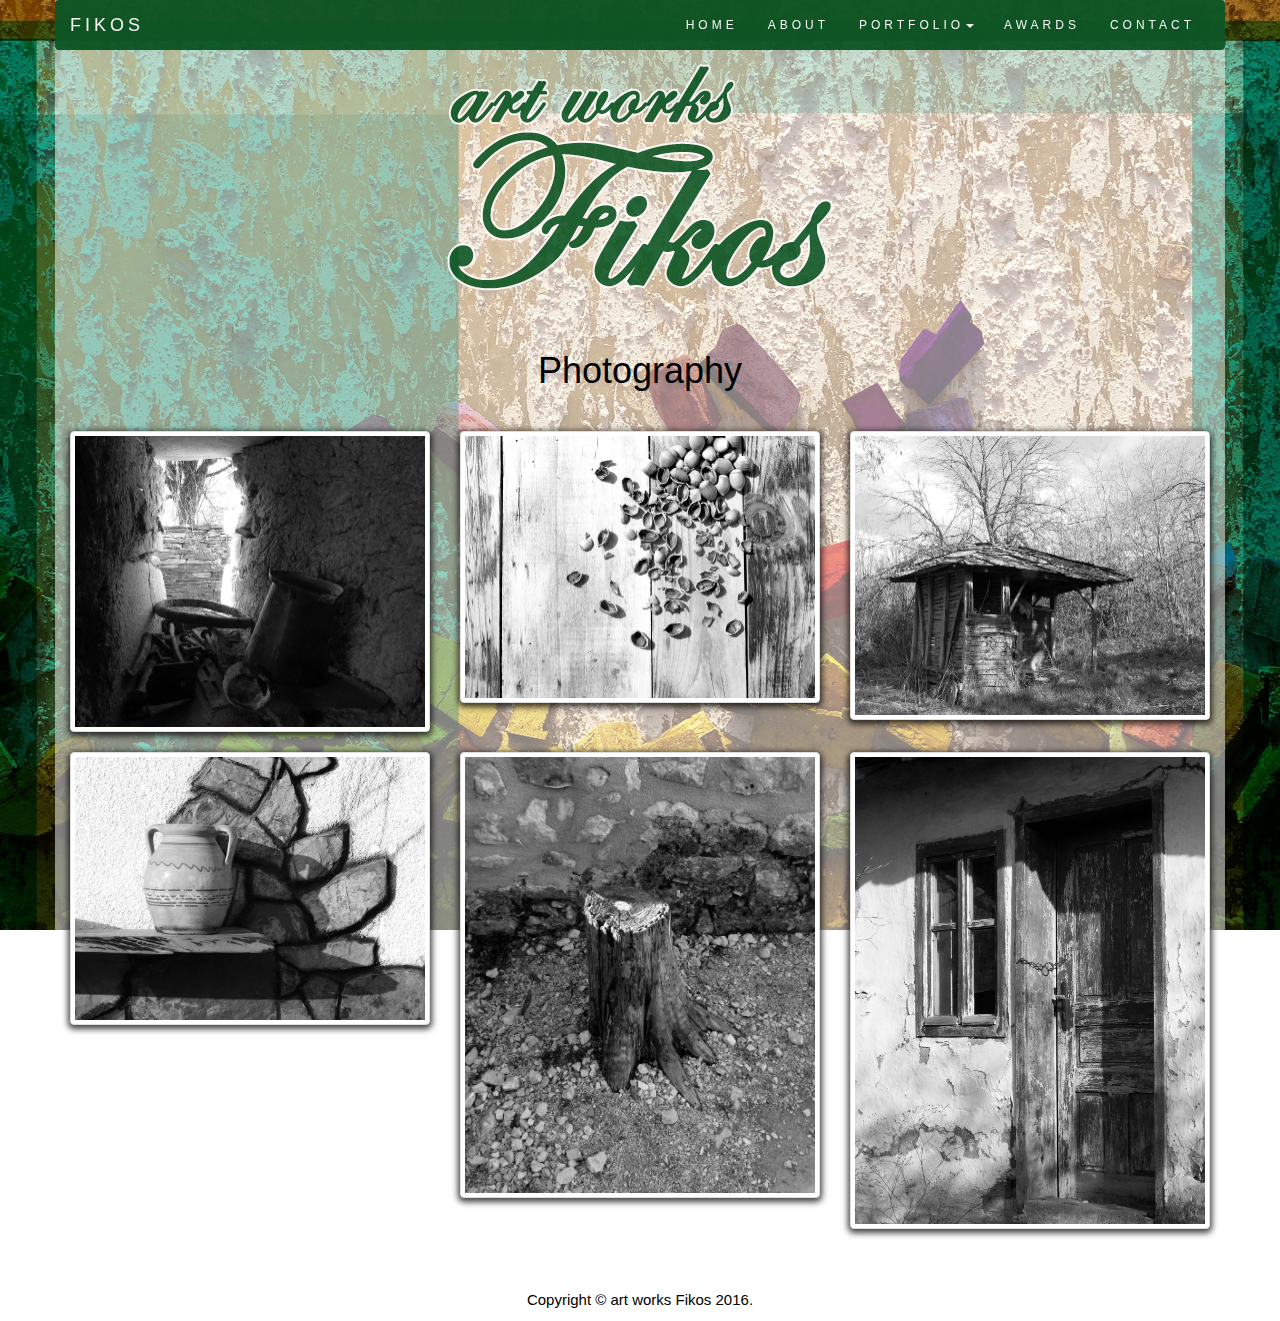
<file: photography.html>
<!DOCTYPE html>
<html lang="en">

<head>

    <meta charset="utf-8">
    <meta http-equiv="X-UA-Compatible" content="IE=edge">
    <meta name="viewport" content="width=device-width, initial-scale=1">
	
    <meta name="description" content="Fikos has been practicing art since his early days working in his art studio in Prokuplje. He has finished architecture studies in Nis Serbia, and now he is working as freelance architect for many firmas in country and abroad.His rich portfolio includes beside architectural design: landscapes, abstract art, surreal paintings mostly done in oil technique.">
	<meta name="keywords" content="art works Fikos,art,works,Fikos,art studio,studio,architecture,freelance architect,freelance,architect,landscapes,abstract,surreal,painting,traditional,photography,digital,craftart,craft,bottle holders,picture frames,shelves,tables,illustrations,photomanipulation,buildings,still life,buildings,landscapes,picture,pictures,architecture,Prokuplje,Srbija,Serbia ">
    <meta name="author" content="art works Fikos">

    <title>art works "Fikos"</title>
	
	<link rel="icon" href="img/logo.png">

	<!-- CSS -->
	<link rel="stylesheet" href="css/bootstrap.min.css">

	<!-- Custom CSS -->
    <link href="css/fikos.css" rel="stylesheet">
	<link href="css/lightbox.css" rel="stylesheet" type="text/css">

	<link rel="stylesheet" href="css/font-awesome.min.css">
  

</head>

<body>
<a href="javascript:void(0);" id="scroll" title="Scroll to Top" style="display: none;">Top<span></span></a>


<div class="container"> 

  <!-- Navigation -->
	<nav class="navbar navbar-default">
	  <div class="container-fluid">
		<div class="navbar-header">
		  <button type="button" class="navbar-toggle" data-toggle="collapse" data-target="#myNavbar">
			<span class="icon-bar"></span>
			<span class="icon-bar"></span>
			<span class="icon-bar"></span> 
		  </button>
		  <a class="navbar-brand" href="index.html">FIKOS</a>
		</div>
		<div class="collapse navbar-collapse" id="myNavbar">
		  <ul class="nav navbar-nav navbar-right">
			<li><a href="index.html">HOME</a></li>
			<li><a href="about.html">ABOUT</a></li>
			
			
			<li class="dropdown">
			  <a class="dropdown-toggle" data-toggle="dropdown" href="#">PORTFOLIO<span class="caret"></span></a>
			  <ul class="dropdown-menu dropdown-menu-left">
				<li><a href="traditional.html">TRADITIONAL ART</a></li>
				<li><a href="digital.html">DIGITAL ART</a></li>
				<li><a href="craftart.html">CRAFT & ART</a></li>
				<li><a href="architecture.html">ARCHITECTURE</a></li> 
				<li class="active"><a href="photographyart.html">PHOTOGRAPHY</a></li> 
			  </ul>
			</li>
			<li><a href="awards.html">AWARDS</a></li>
			<li><a href="contact.html">CONTACT</a></li>
		  </ul>
		</div>
	  </div>
	</nav>
	
	<!-- Logo -->
	<img class="img-responsive" src="img/artfikos.png" alt="fikos"><br>
	
	<h1 style="padding-bottom:30px;">Photography</h1>
  
  <!-- Gallery  -->
  
       <div class="row">
            <div class="col-md-4 col-sm-6 col-xs-12">
                  <a href="img/photography/photography1.jpg"  data-lightbox="gallery" data-title="Photography"><img src="img/photography/photography1.jpg"  alt="Photography" class="thumbnail img-responsive" /></a>
            </div>
            <div class="col-md-4 col-sm-6 col-xs-12">
                 <a href="img/photography/photography2.jpg"  data-lightbox="gallery" data-title="Photography"><img src="img/photography/photography2.jpg"  alt="Photography" class="thumbnail img-responsive" /></a> 
            </div>
            <div class="col-md-4 col-sm-6 col-xs-12">
                  <a href="img/photography/photography3.jpg"  data-lightbox="gallery" data-title="Photography"><img src="img/photography/photography3.jpg"  alt="Photography" class="thumbnail img-responsive" /></a>
            </div>
        </div>
		
        <div class="row">
            <div class="col-md-4 col-sm-6 col-xs-12">
                  <a href="img/photography/photography4.jpg"  data-lightbox="gallery" data-title="Photography"><img src="img/photography/photography4.jpg"  alt="Photography" class="thumbnail img-responsive" /></a> 
            </div>
            <div class="col-md-4 col-sm-6 col-xs-12">
                  <a href="img/photography/photography5.jpg"  data-lightbox="gallery" data-title="Photography"><img src="img/photography/photography5.jpg"  alt="Photography" class="thumbnail img-responsive" /></a> 
            </div>
            <div class="col-md-4 col-sm-6 col-xs-12">
                  <a href="img/photography/photography6.jpg"  data-lightbox="gallery" data-title="Photography"><img src="img/photography/photography6.jpg"  alt="Photography" class="thumbnail img-responsive" /></a>  
            </div>
        </div>
		
       

		
	<footer style="padding-top:35px;">    
		<p class="copyright text-center">Copyright &copy; art works Fikos 2016.</p>         
    </footer>
	
</div>
	
	<!-- jQuery library -->
	<script src="js/jquery.min.js"></script>

	<!-- JavaScript -->
	<script src="js/bootstrap.min.js"></script>	
	
	<!-- Back to top-->
	<script type='text/javascript'>
		$(document).ready(function(){ 
			$(window).scroll(function(){ 
				if ($(this).scrollTop() > 100) { 
					$('#scroll').fadeIn(); 
				} else { 
					$('#scroll').fadeOut(); 
				} 
			}); 
			$('#scroll').click(function(){ 
				$("html, body").animate({ scrollTop: 0 }, 600); 
				return false; 
			}); 
		});
	</script>
	
	<!--Lightbox -->
	<script src="js/lightbox.js"></script>
	
	<script>
		lightbox.option({
		  'resizeDuration': 500,
		  'wrapAround': true,
		  'showImageNumberLabel': true,
		 
		})
	</script>




</body>

</html>
</file>
<file: css/fikos.css>
body {
    width: 100%;
    height: 100%;
    font-family: "Comic Sans MS", cursive, sans-serif;
	background: url('../img/bg.jpg') no-repeat center center fixed;
    -webkit-background-size: cover;
    -moz-background-size: cover;
    background-size: cover;
    -o-background-size: cover;
}
h1,h2{
	text-align:center;
	color:#000;
}

.container{
	background-color:rgba(255,255,255,0.5);
}
/* navigation */
/* Add a dark background color with a little bit see-through */ 
.navbar {
    margin-bottom: 0;
	margin-left:-15px;
	margin-right:-15px;
    background-color:#004d1a;
    border: 0;
    font-size: 12px !important;
    letter-spacing: 4px;
    opacity:0.9;
}
.navbar-default .navbar-toggle .icon-bar {
    background-color: #000 !important;
}
/* Add a gray color to all navbar links */
.navbar li a, .navbar .navbar-brand { 
    color: #fff !important;
}

/* On hover, the links will turn white */
.navbar-nav li a:hover {
    color: #fff !important;
}

/* The active link */
.navbar-nav li.active a {
    color: #fff !important;
    background-color:#00802b !important;
}

/* Remove border color from the collapsible button */
.navbar-default .navbar-toggle {
    border-color: transparent;
}

/* Dropdown */
.open .dropdown-toggle {
    color: #fff ;
    background-color: #004d1a !important;
}

/* Dropdown links */
.dropdown-menu li a {
    color: #000!important;
}

/* On hover, the dropdown links will turn red */
.dropdown-menu li a:hover {
    background-color: #004d1a !important;
}


.img-responsive {
    margin: 0 auto;
}


.text-center{
	color:#000!important;
	font-size:25px;
	
}
.text-center a{color:#004d1a;text-shadow: 2px 2px #fff;}
.text-center a:hover{text-decoration:none;color:#00802b;}


/* Social */
.social {
    padding-top: 40px; 
    padding-bottom: 30px;
    text-align: center;  
}

@media(max-width:767px) {
  
    ul.intro-social-buttons > li {
        display: block;
        margin-bottom: 20px;
        padding: 0;	
    }

    ul.intro-social-buttons > li:last-child {
        margin-bottom: 0;
    }

}
p.copyright {
	padding-top:5px;
    font-size:15px;
}

.btn-lg{
	background-color: #004d1a !important;
	color:#fff;
	opacity:0.9;
}
.btn-lg:hover{
	background-color: #00802b !important;
	color:#fff;
	opacity:0.9;
}

.row img {
    filter: gray; /* IE6-9 */
    -webkit-filter: grayscale(1); /* Google Chrome, Safari 6+ & Opera 15+ */
    -webkit-box-shadow: 0px 2px 6px 2px rgba(0,0,0,0.75);
    -moz-box-shadow: 0px 2px 6px 2px rgba(0,0,0,0.75);
    box-shadow: 0px 2px 6px 2px rgba(0,0,0,0.75);
    margin-bottom: 20px;
	
	
}
.row img:hover {
    filter: none; /* IE6-9 */
    -webkit-filter: grayscale(0); /* Google Chrome, Safari 6+ & Opera 15+ */
}





/* back to top button */
#scroll {
    position:fixed;
    right:10px;
    bottom:10px;
    cursor:pointer;
    width:50px;
    height:50px;
    background-color:#004d1a !important;
    text-indent:-9999px;
    display:none;
    -webkit-border-radius:60px;
    -moz-border-radius:60px;
    border-radius:60px;
	z-index: 1;
}
#scroll span {
    position:absolute;
    top:50%;
    left:50%;
    margin-left:-8px;
    margin-top:-12px;
    height:0;
    width:0;
    border:8px solid transparent;
    border-bottom-color:#fff;
}
#scroll:hover {
    background-color:#00802b!important;
    opacity:1;filter:"alpha(opacity=100)";
    -ms-filter:"alpha(opacity=100)";
}
</file>
